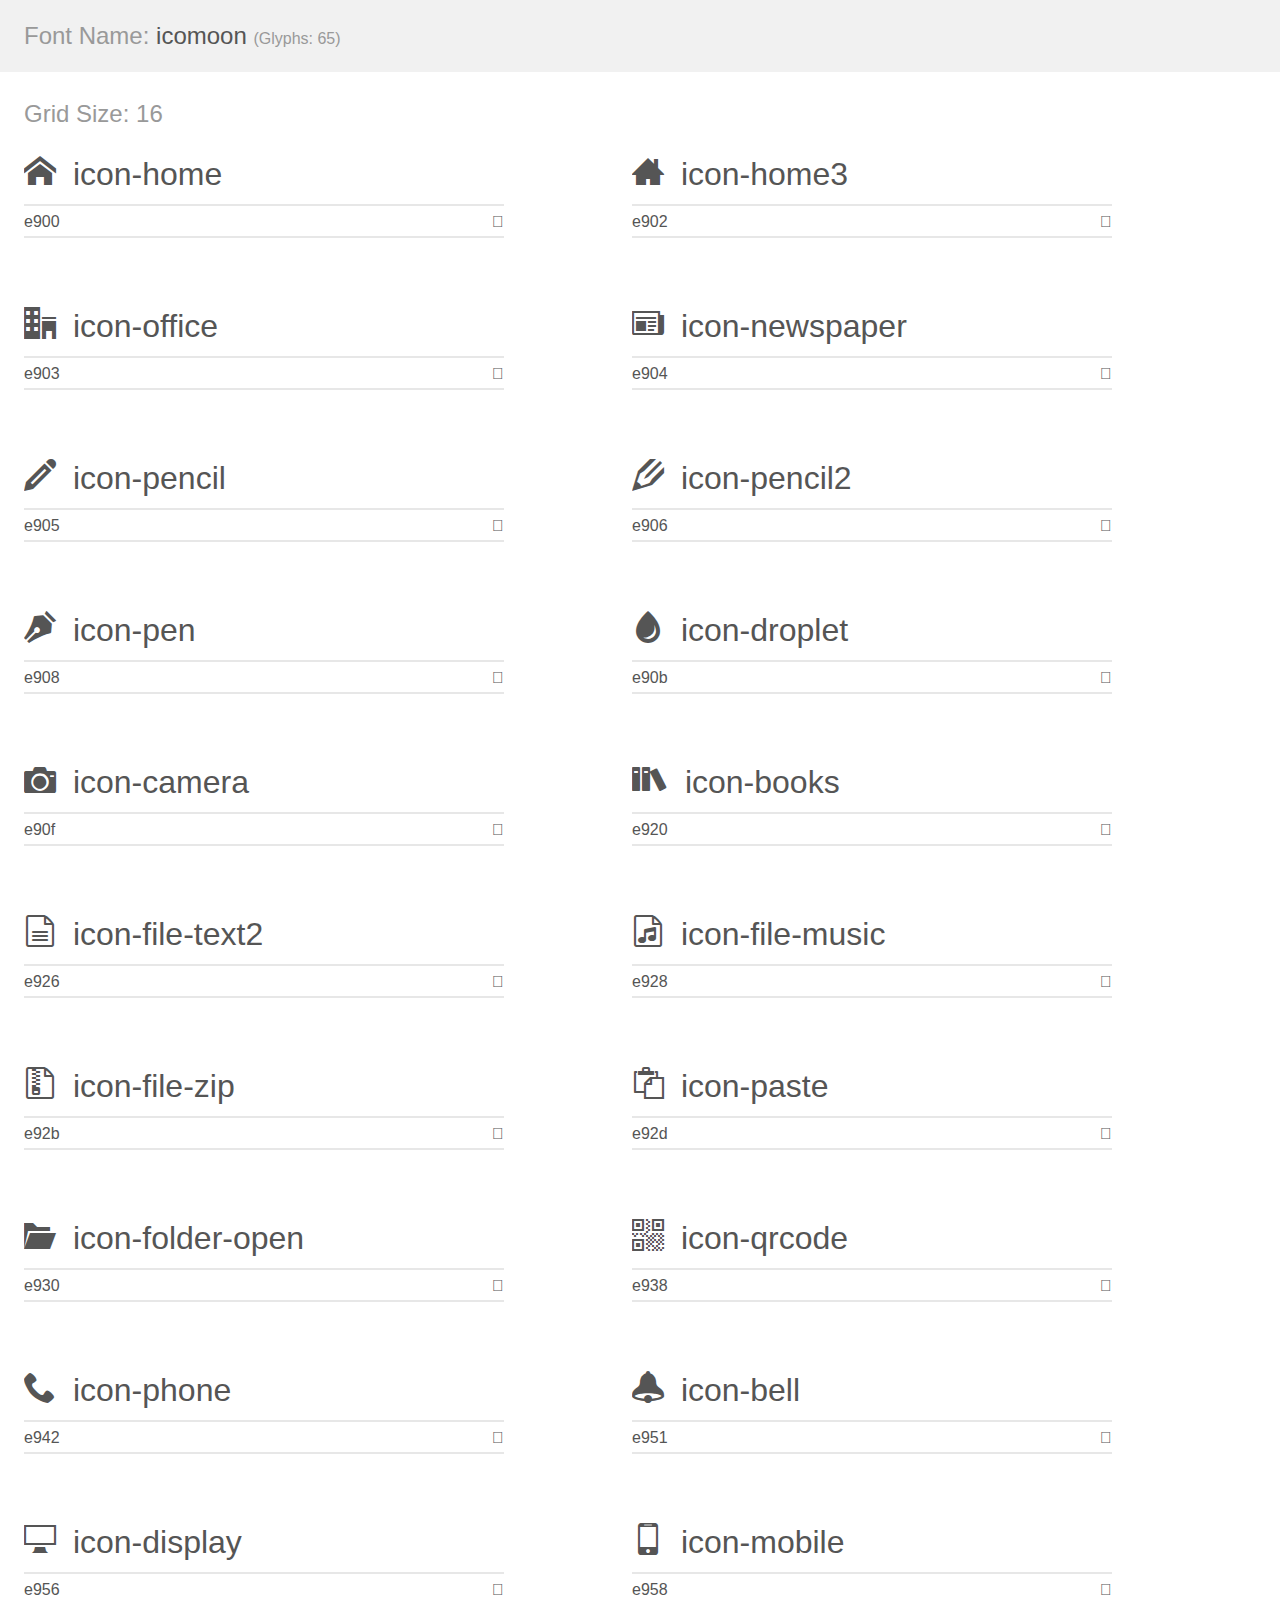
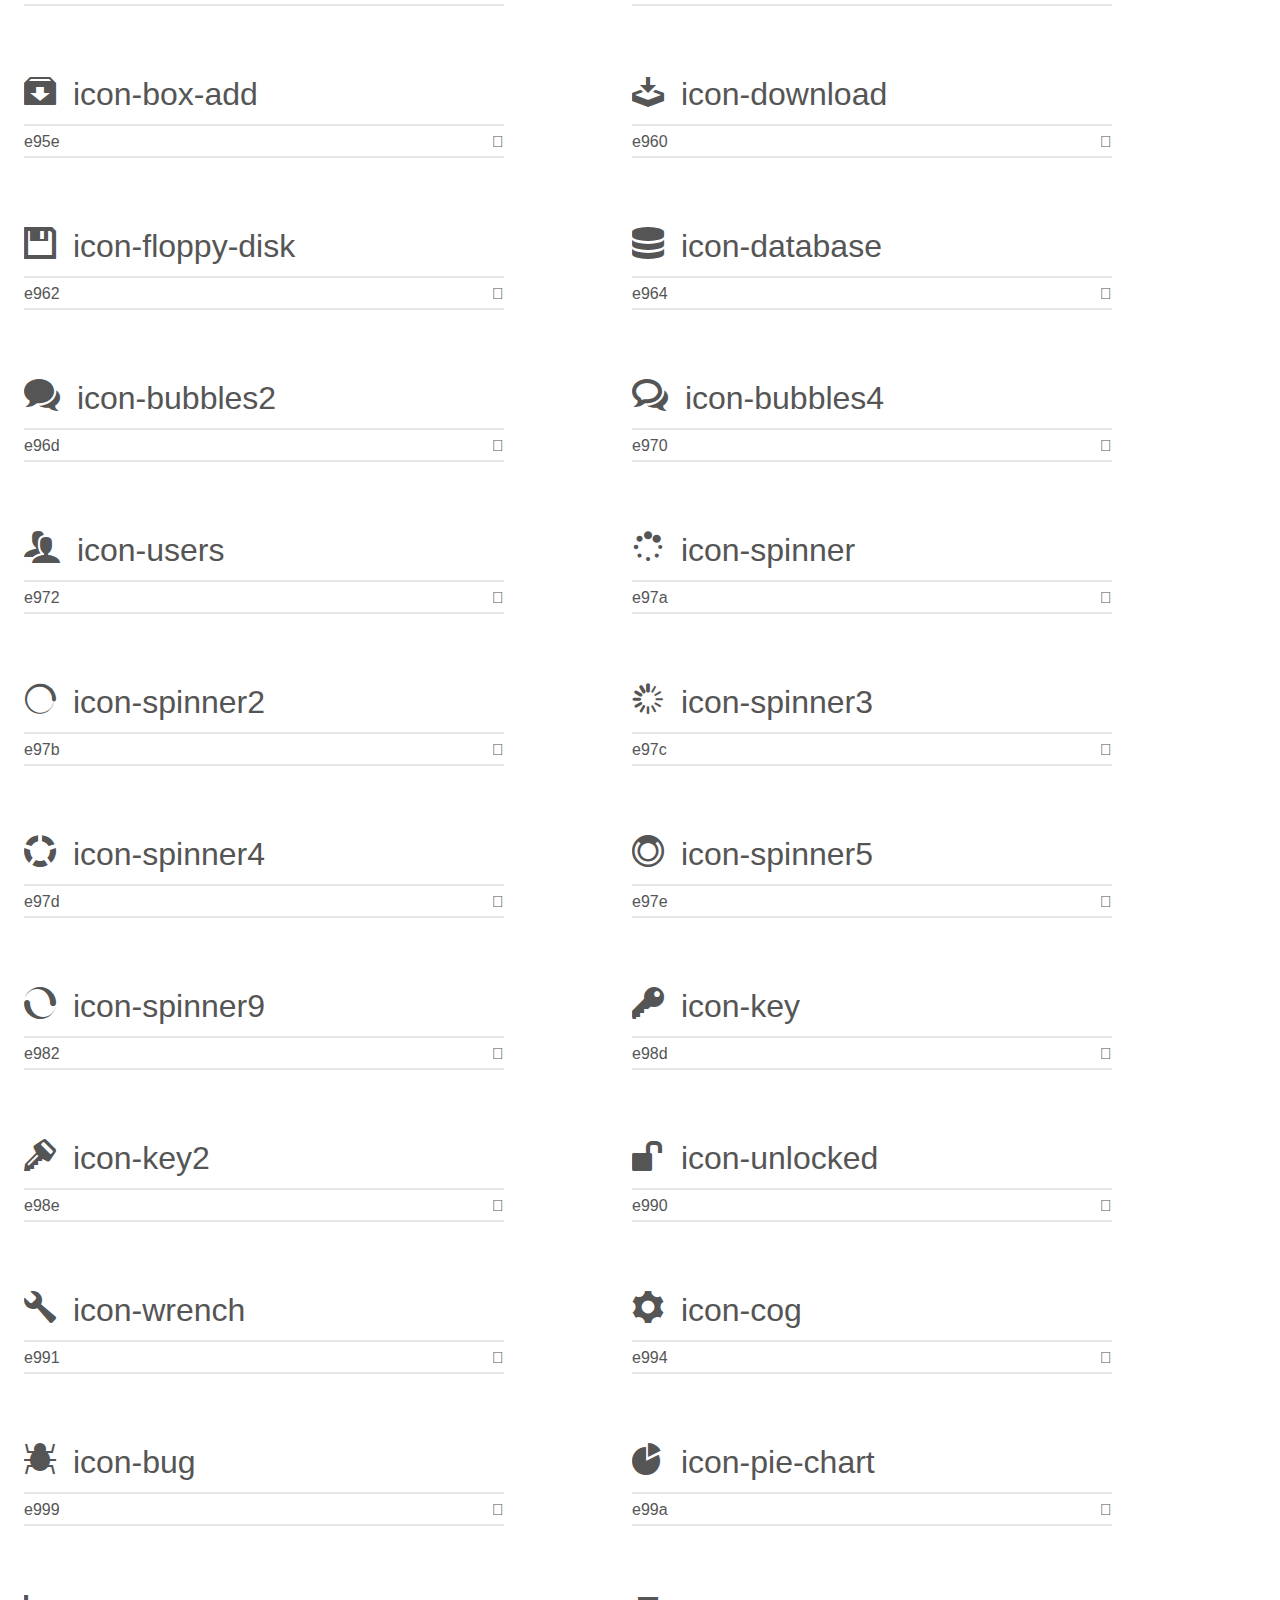
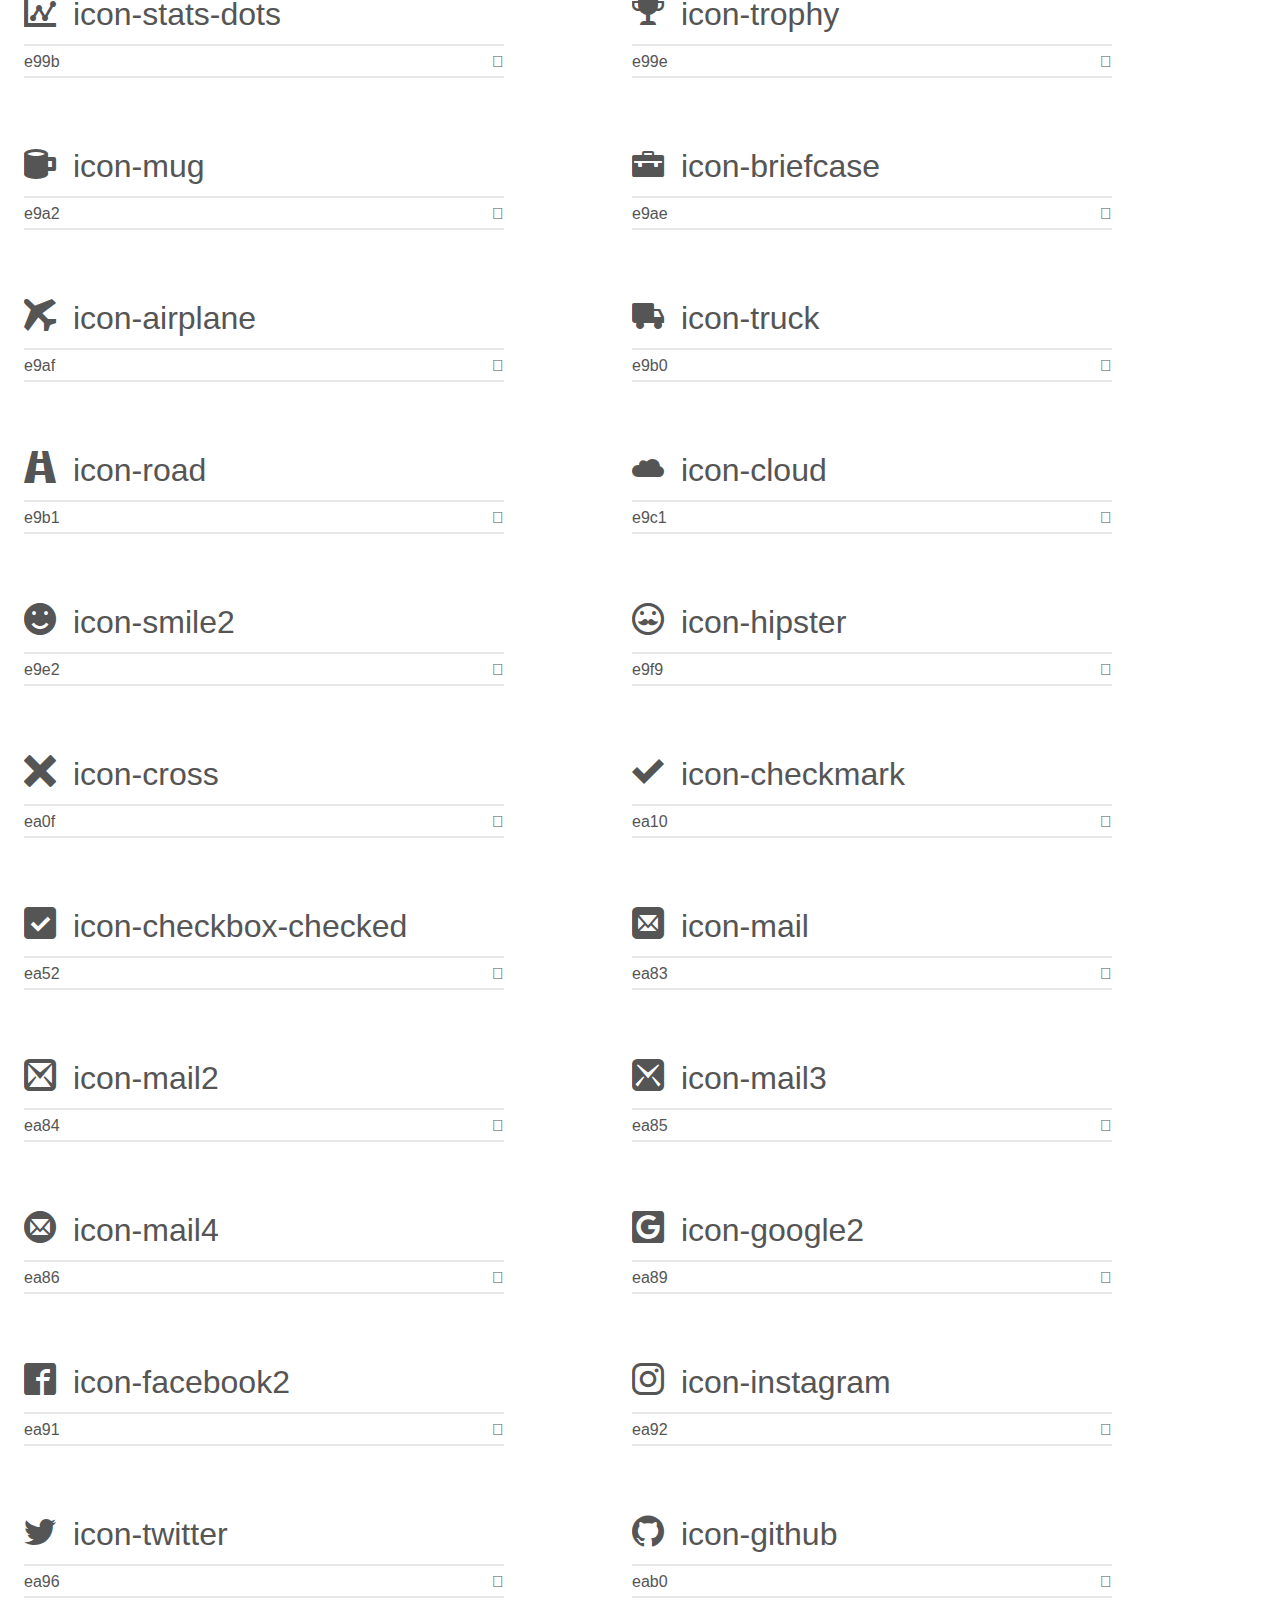
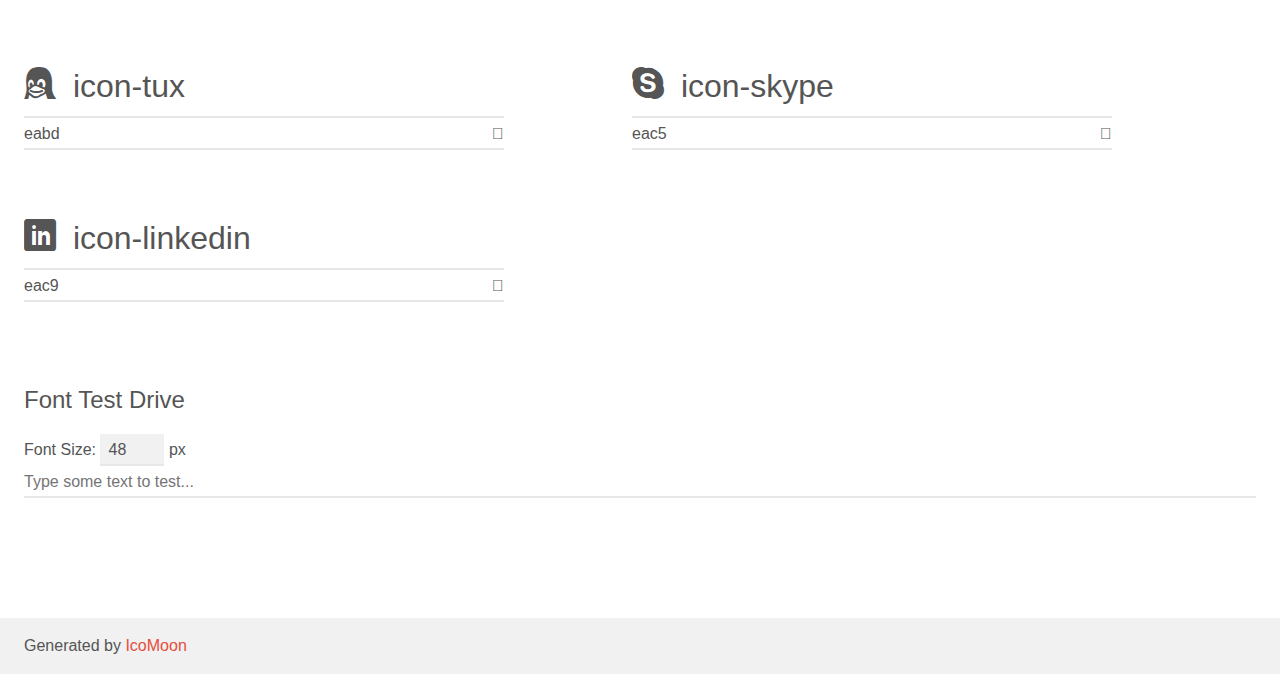
<file: vendors/css/demo.html>
<!doctype html>
<html>
<head>
    <meta charset="utf-8">
    <title>IcoMoon Demo</title>
    <meta name="description" content="An Icon Font Generated By IcoMoon.io">
    <meta name="viewport" content="width=device-width, initial-scale=1">
    <link rel="stylesheet" href="demo-files/demo.css">
    <link rel="stylesheet" href="style.css"></head>
<body>
    <div class="bgc1 clearfix">
        <h1 class="mhmm mvm"><span class="fgc1">Font Name:</span> icomoon <small class="fgc1">(Glyphs:&nbsp;65)</small></h1>
    </div>
    <div class="clearfix mhl ptl">
        <h1 class="mvm mtn fgc1">Grid Size: 16</h1>
        <div class="glyph fs1">
            <div class="clearfix bshadow0 pbs">
                <span class="icon-home"></span>
                <span class="mls"> icon-home</span>
            </div>
            <fieldset class="fs0 size1of1 clearfix hidden-false">
                <input type="text" readonly value="e900" class="unit size1of2" />
                <input type="text" maxlength="1" readonly value="&#xe900;" class="unitRight size1of2 talign-right" />
            </fieldset>
            <div class="fs0 bshadow0 clearfix hidden-true">
                <span class="unit pvs fgc1">liga: </span>
                <input type="text" readonly value="home, house" class="liga unitRight" />
            </div>
        </div>
        <div class="glyph fs1">
            <div class="clearfix bshadow0 pbs">
                <span class="icon-home3"></span>
                <span class="mls"> icon-home3</span>
            </div>
            <fieldset class="fs0 size1of1 clearfix hidden-false">
                <input type="text" readonly value="e902" class="unit size1of2" />
                <input type="text" maxlength="1" readonly value="&#xe902;" class="unitRight size1of2 talign-right" />
            </fieldset>
            <div class="fs0 bshadow0 clearfix hidden-true">
                <span class="unit pvs fgc1">liga: </span>
                <input type="text" readonly value="home3, house3" class="liga unitRight" />
            </div>
        </div>
        <div class="glyph fs1">
            <div class="clearfix bshadow0 pbs">
                <span class="icon-office"></span>
                <span class="mls"> icon-office</span>
            </div>
            <fieldset class="fs0 size1of1 clearfix hidden-false">
                <input type="text" readonly value="e903" class="unit size1of2" />
                <input type="text" maxlength="1" readonly value="&#xe903;" class="unitRight size1of2 talign-right" />
            </fieldset>
            <div class="fs0 bshadow0 clearfix hidden-true">
                <span class="unit pvs fgc1">liga: </span>
                <input type="text" readonly value="office, buildings" class="liga unitRight" />
            </div>
        </div>
        <div class="glyph fs1">
            <div class="clearfix bshadow0 pbs">
                <span class="icon-newspaper"></span>
                <span class="mls"> icon-newspaper</span>
            </div>
            <fieldset class="fs0 size1of1 clearfix hidden-false">
                <input type="text" readonly value="e904" class="unit size1of2" />
                <input type="text" maxlength="1" readonly value="&#xe904;" class="unitRight size1of2 talign-right" />
            </fieldset>
            <div class="fs0 bshadow0 clearfix hidden-true">
                <span class="unit pvs fgc1">liga: </span>
                <input type="text" readonly value="newspaper, news" class="liga unitRight" />
            </div>
        </div>
        <div class="glyph fs1">
            <div class="clearfix bshadow0 pbs">
                <span class="icon-pencil"></span>
                <span class="mls"> icon-pencil</span>
            </div>
            <fieldset class="fs0 size1of1 clearfix hidden-false">
                <input type="text" readonly value="e905" class="unit size1of2" />
                <input type="text" maxlength="1" readonly value="&#xe905;" class="unitRight size1of2 talign-right" />
            </fieldset>
            <div class="fs0 bshadow0 clearfix hidden-true">
                <span class="unit pvs fgc1">liga: </span>
                <input type="text" readonly value="pencil, write" class="liga unitRight" />
            </div>
        </div>
        <div class="glyph fs1">
            <div class="clearfix bshadow0 pbs">
                <span class="icon-pencil2"></span>
                <span class="mls"> icon-pencil2</span>
            </div>
            <fieldset class="fs0 size1of1 clearfix hidden-false">
                <input type="text" readonly value="e906" class="unit size1of2" />
                <input type="text" maxlength="1" readonly value="&#xe906;" class="unitRight size1of2 talign-right" />
            </fieldset>
            <div class="fs0 bshadow0 clearfix hidden-true">
                <span class="unit pvs fgc1">liga: </span>
                <input type="text" readonly value="pencil2, write2" class="liga unitRight" />
            </div>
        </div>
        <div class="glyph fs1">
            <div class="clearfix bshadow0 pbs">
                <span class="icon-pen"></span>
                <span class="mls"> icon-pen</span>
            </div>
            <fieldset class="fs0 size1of1 clearfix hidden-false">
                <input type="text" readonly value="e908" class="unit size1of2" />
                <input type="text" maxlength="1" readonly value="&#xe908;" class="unitRight size1of2 talign-right" />
            </fieldset>
            <div class="fs0 bshadow0 clearfix hidden-true">
                <span class="unit pvs fgc1">liga: </span>
                <input type="text" readonly value="pen, write3" class="liga unitRight" />
            </div>
        </div>
        <div class="glyph fs1">
            <div class="clearfix bshadow0 pbs">
                <span class="icon-droplet"></span>
                <span class="mls"> icon-droplet</span>
            </div>
            <fieldset class="fs0 size1of1 clearfix hidden-false">
                <input type="text" readonly value="e90b" class="unit size1of2" />
                <input type="text" maxlength="1" readonly value="&#xe90b;" class="unitRight size1of2 talign-right" />
            </fieldset>
            <div class="fs0 bshadow0 clearfix hidden-true">
                <span class="unit pvs fgc1">liga: </span>
                <input type="text" readonly value="droplet, color2" class="liga unitRight" />
            </div>
        </div>
        <div class="glyph fs1">
            <div class="clearfix bshadow0 pbs">
                <span class="icon-camera"></span>
                <span class="mls"> icon-camera</span>
            </div>
            <fieldset class="fs0 size1of1 clearfix hidden-false">
                <input type="text" readonly value="e90f" class="unit size1of2" />
                <input type="text" maxlength="1" readonly value="&#xe90f;" class="unitRight size1of2 talign-right" />
            </fieldset>
            <div class="fs0 bshadow0 clearfix hidden-true">
                <span class="unit pvs fgc1">liga: </span>
                <input type="text" readonly value="camera, photo" class="liga unitRight" />
            </div>
        </div>
        <div class="glyph fs1">
            <div class="clearfix bshadow0 pbs">
                <span class="icon-books"></span>
                <span class="mls"> icon-books</span>
            </div>
            <fieldset class="fs0 size1of1 clearfix hidden-false">
                <input type="text" readonly value="e920" class="unit size1of2" />
                <input type="text" maxlength="1" readonly value="&#xe920;" class="unitRight size1of2 talign-right" />
            </fieldset>
            <div class="fs0 bshadow0 clearfix hidden-true">
                <span class="unit pvs fgc1">liga: </span>
                <input type="text" readonly value="books, library" class="liga unitRight" />
            </div>
        </div>
        <div class="glyph fs1">
            <div class="clearfix bshadow0 pbs">
                <span class="icon-file-text2"></span>
                <span class="mls"> icon-file-text2</span>
            </div>
            <fieldset class="fs0 size1of1 clearfix hidden-false">
                <input type="text" readonly value="e926" class="unit size1of2" />
                <input type="text" maxlength="1" readonly value="&#xe926;" class="unitRight size1of2 talign-right" />
            </fieldset>
            <div class="fs0 bshadow0 clearfix hidden-true">
                <span class="unit pvs fgc1">liga: </span>
                <input type="text" readonly value="file-text2, file4" class="liga unitRight" />
            </div>
        </div>
        <div class="glyph fs1">
            <div class="clearfix bshadow0 pbs">
                <span class="icon-file-music"></span>
                <span class="mls"> icon-file-music</span>
            </div>
            <fieldset class="fs0 size1of1 clearfix hidden-false">
                <input type="text" readonly value="e928" class="unit size1of2" />
                <input type="text" maxlength="1" readonly value="&#xe928;" class="unitRight size1of2 talign-right" />
            </fieldset>
            <div class="fs0 bshadow0 clearfix hidden-true">
                <span class="unit pvs fgc1">liga: </span>
                <input type="text" readonly value="file-music, file6" class="liga unitRight" />
            </div>
        </div>
        <div class="glyph fs1">
            <div class="clearfix bshadow0 pbs">
                <span class="icon-file-zip"></span>
                <span class="mls"> icon-file-zip</span>
            </div>
            <fieldset class="fs0 size1of1 clearfix hidden-false">
                <input type="text" readonly value="e92b" class="unit size1of2" />
                <input type="text" maxlength="1" readonly value="&#xe92b;" class="unitRight size1of2 talign-right" />
            </fieldset>
            <div class="fs0 bshadow0 clearfix hidden-true">
                <span class="unit pvs fgc1">liga: </span>
                <input type="text" readonly value="file-zip, file9" class="liga unitRight" />
            </div>
        </div>
        <div class="glyph fs1">
            <div class="clearfix bshadow0 pbs">
                <span class="icon-paste"></span>
                <span class="mls"> icon-paste</span>
            </div>
            <fieldset class="fs0 size1of1 clearfix hidden-false">
                <input type="text" readonly value="e92d" class="unit size1of2" />
                <input type="text" maxlength="1" readonly value="&#xe92d;" class="unitRight size1of2 talign-right" />
            </fieldset>
            <div class="fs0 bshadow0 clearfix hidden-true">
                <span class="unit pvs fgc1">liga: </span>
                <input type="text" readonly value="paste, clipboard-file" class="liga unitRight" />
            </div>
        </div>
        <div class="glyph fs1">
            <div class="clearfix bshadow0 pbs">
                <span class="icon-folder-open"></span>
                <span class="mls"> icon-folder-open</span>
            </div>
            <fieldset class="fs0 size1of1 clearfix hidden-false">
                <input type="text" readonly value="e930" class="unit size1of2" />
                <input type="text" maxlength="1" readonly value="&#xe930;" class="unitRight size1of2 talign-right" />
            </fieldset>
            <div class="fs0 bshadow0 clearfix hidden-true">
                <span class="unit pvs fgc1">liga: </span>
                <input type="text" readonly value="folder-open, directory2" class="liga unitRight" />
            </div>
        </div>
        <div class="glyph fs1">
            <div class="clearfix bshadow0 pbs">
                <span class="icon-qrcode"></span>
                <span class="mls"> icon-qrcode</span>
            </div>
            <fieldset class="fs0 size1of1 clearfix hidden-false">
                <input type="text" readonly value="e938" class="unit size1of2" />
                <input type="text" maxlength="1" readonly value="&#xe938;" class="unitRight size1of2 talign-right" />
            </fieldset>
            <div class="fs0 bshadow0 clearfix hidden-true">
                <span class="unit pvs fgc1">liga: </span>
                <input type="text" readonly value="qrcode" class="liga unitRight" />
            </div>
        </div>
        <div class="glyph fs1">
            <div class="clearfix bshadow0 pbs">
                <span class="icon-phone"></span>
                <span class="mls"> icon-phone</span>
            </div>
            <fieldset class="fs0 size1of1 clearfix hidden-false">
                <input type="text" readonly value="e942" class="unit size1of2" />
                <input type="text" maxlength="1" readonly value="&#xe942;" class="unitRight size1of2 talign-right" />
            </fieldset>
            <div class="fs0 bshadow0 clearfix hidden-true">
                <span class="unit pvs fgc1">liga: </span>
                <input type="text" readonly value="phone, telephone" class="liga unitRight" />
            </div>
        </div>
        <div class="glyph fs1">
            <div class="clearfix bshadow0 pbs">
                <span class="icon-bell"></span>
                <span class="mls"> icon-bell</span>
            </div>
            <fieldset class="fs0 size1of1 clearfix hidden-false">
                <input type="text" readonly value="e951" class="unit size1of2" />
                <input type="text" maxlength="1" readonly value="&#xe951;" class="unitRight size1of2 talign-right" />
            </fieldset>
            <div class="fs0 bshadow0 clearfix hidden-true">
                <span class="unit pvs fgc1">liga: </span>
                <input type="text" readonly value="bell, alarm2" class="liga unitRight" />
            </div>
        </div>
        <div class="glyph fs1">
            <div class="clearfix bshadow0 pbs">
                <span class="icon-display"></span>
                <span class="mls"> icon-display</span>
            </div>
            <fieldset class="fs0 size1of1 clearfix hidden-false">
                <input type="text" readonly value="e956" class="unit size1of2" />
                <input type="text" maxlength="1" readonly value="&#xe956;" class="unitRight size1of2 talign-right" />
            </fieldset>
            <div class="fs0 bshadow0 clearfix hidden-true">
                <span class="unit pvs fgc1">liga: </span>
                <input type="text" readonly value="display, screen" class="liga unitRight" />
            </div>
        </div>
        <div class="glyph fs1">
            <div class="clearfix bshadow0 pbs">
                <span class="icon-mobile"></span>
                <span class="mls"> icon-mobile</span>
            </div>
            <fieldset class="fs0 size1of1 clearfix hidden-false">
                <input type="text" readonly value="e958" class="unit size1of2" />
                <input type="text" maxlength="1" readonly value="&#xe958;" class="unitRight size1of2 talign-right" />
            </fieldset>
            <div class="fs0 bshadow0 clearfix hidden-true">
                <span class="unit pvs fgc1">liga: </span>
                <input type="text" readonly value="mobile, cell-phone" class="liga unitRight" />
            </div>
        </div>
        <div class="glyph fs1">
            <div class="clearfix bshadow0 pbs">
                <span class="icon-box-add"></span>
                <span class="mls"> icon-box-add</span>
            </div>
            <fieldset class="fs0 size1of1 clearfix hidden-false">
                <input type="text" readonly value="e95e" class="unit size1of2" />
                <input type="text" maxlength="1" readonly value="&#xe95e;" class="unitRight size1of2 talign-right" />
            </fieldset>
            <div class="fs0 bshadow0 clearfix hidden-true">
                <span class="unit pvs fgc1">liga: </span>
                <input type="text" readonly value="box-add, box3" class="liga unitRight" />
            </div>
        </div>
        <div class="glyph fs1">
            <div class="clearfix bshadow0 pbs">
                <span class="icon-download"></span>
                <span class="mls"> icon-download</span>
            </div>
            <fieldset class="fs0 size1of1 clearfix hidden-false">
                <input type="text" readonly value="e960" class="unit size1of2" />
                <input type="text" maxlength="1" readonly value="&#xe960;" class="unitRight size1of2 talign-right" />
            </fieldset>
            <div class="fs0 bshadow0 clearfix hidden-true">
                <span class="unit pvs fgc1">liga: </span>
                <input type="text" readonly value="download, save" class="liga unitRight" />
            </div>
        </div>
        <div class="glyph fs1">
            <div class="clearfix bshadow0 pbs">
                <span class="icon-floppy-disk"></span>
                <span class="mls"> icon-floppy-disk</span>
            </div>
            <fieldset class="fs0 size1of1 clearfix hidden-false">
                <input type="text" readonly value="e962" class="unit size1of2" />
                <input type="text" maxlength="1" readonly value="&#xe962;" class="unitRight size1of2 talign-right" />
            </fieldset>
            <div class="fs0 bshadow0 clearfix hidden-true">
                <span class="unit pvs fgc1">liga: </span>
                <input type="text" readonly value="floppy-disk, save2" class="liga unitRight" />
            </div>
        </div>
        <div class="glyph fs1">
            <div class="clearfix bshadow0 pbs">
                <span class="icon-database"></span>
                <span class="mls"> icon-database</span>
            </div>
            <fieldset class="fs0 size1of1 clearfix hidden-false">
                <input type="text" readonly value="e964" class="unit size1of2" />
                <input type="text" maxlength="1" readonly value="&#xe964;" class="unitRight size1of2 talign-right" />
            </fieldset>
            <div class="fs0 bshadow0 clearfix hidden-true">
                <span class="unit pvs fgc1">liga: </span>
                <input type="text" readonly value="database, db" class="liga unitRight" />
            </div>
        </div>
        <div class="glyph fs1">
            <div class="clearfix bshadow0 pbs">
                <span class="icon-bubbles2"></span>
                <span class="mls"> icon-bubbles2</span>
            </div>
            <fieldset class="fs0 size1of1 clearfix hidden-false">
                <input type="text" readonly value="e96d" class="unit size1of2" />
                <input type="text" maxlength="1" readonly value="&#xe96d;" class="unitRight size1of2 talign-right" />
            </fieldset>
            <div class="fs0 bshadow0 clearfix hidden-true">
                <span class="unit pvs fgc1">liga: </span>
                <input type="text" readonly value="bubbles2, comments2" class="liga unitRight" />
            </div>
        </div>
        <div class="glyph fs1">
            <div class="clearfix bshadow0 pbs">
                <span class="icon-bubbles4"></span>
                <span class="mls"> icon-bubbles4</span>
            </div>
            <fieldset class="fs0 size1of1 clearfix hidden-false">
                <input type="text" readonly value="e970" class="unit size1of2" />
                <input type="text" maxlength="1" readonly value="&#xe970;" class="unitRight size1of2 talign-right" />
            </fieldset>
            <div class="fs0 bshadow0 clearfix hidden-true">
                <span class="unit pvs fgc1">liga: </span>
                <input type="text" readonly value="bubbles4, comments4" class="liga unitRight" />
            </div>
        </div>
        <div class="glyph fs1">
            <div class="clearfix bshadow0 pbs">
                <span class="icon-users"></span>
                <span class="mls"> icon-users</span>
            </div>
            <fieldset class="fs0 size1of1 clearfix hidden-false">
                <input type="text" readonly value="e972" class="unit size1of2" />
                <input type="text" maxlength="1" readonly value="&#xe972;" class="unitRight size1of2 talign-right" />
            </fieldset>
            <div class="fs0 bshadow0 clearfix hidden-true">
                <span class="unit pvs fgc1">liga: </span>
                <input type="text" readonly value="users, group" class="liga unitRight" />
            </div>
        </div>
        <div class="glyph fs1">
            <div class="clearfix bshadow0 pbs">
                <span class="icon-spinner"></span>
                <span class="mls"> icon-spinner</span>
            </div>
            <fieldset class="fs0 size1of1 clearfix hidden-false">
                <input type="text" readonly value="e97a" class="unit size1of2" />
                <input type="text" maxlength="1" readonly value="&#xe97a;" class="unitRight size1of2 talign-right" />
            </fieldset>
            <div class="fs0 bshadow0 clearfix hidden-true">
                <span class="unit pvs fgc1">liga: </span>
                <input type="text" readonly value="spinner, loading2" class="liga unitRight" />
            </div>
        </div>
        <div class="glyph fs1">
            <div class="clearfix bshadow0 pbs">
                <span class="icon-spinner2"></span>
                <span class="mls"> icon-spinner2</span>
            </div>
            <fieldset class="fs0 size1of1 clearfix hidden-false">
                <input type="text" readonly value="e97b" class="unit size1of2" />
                <input type="text" maxlength="1" readonly value="&#xe97b;" class="unitRight size1of2 talign-right" />
            </fieldset>
            <div class="fs0 bshadow0 clearfix hidden-true">
                <span class="unit pvs fgc1">liga: </span>
                <input type="text" readonly value="spinner2, loading3" class="liga unitRight" />
            </div>
        </div>
        <div class="glyph fs1">
            <div class="clearfix bshadow0 pbs">
                <span class="icon-spinner3"></span>
                <span class="mls"> icon-spinner3</span>
            </div>
            <fieldset class="fs0 size1of1 clearfix hidden-false">
                <input type="text" readonly value="e97c" class="unit size1of2" />
                <input type="text" maxlength="1" readonly value="&#xe97c;" class="unitRight size1of2 talign-right" />
            </fieldset>
            <div class="fs0 bshadow0 clearfix hidden-true">
                <span class="unit pvs fgc1">liga: </span>
                <input type="text" readonly value="spinner3, loading4" class="liga unitRight" />
            </div>
        </div>
        <div class="glyph fs1">
            <div class="clearfix bshadow0 pbs">
                <span class="icon-spinner4"></span>
                <span class="mls"> icon-spinner4</span>
            </div>
            <fieldset class="fs0 size1of1 clearfix hidden-false">
                <input type="text" readonly value="e97d" class="unit size1of2" />
                <input type="text" maxlength="1" readonly value="&#xe97d;" class="unitRight size1of2 talign-right" />
            </fieldset>
            <div class="fs0 bshadow0 clearfix hidden-true">
                <span class="unit pvs fgc1">liga: </span>
                <input type="text" readonly value="spinner4, loading5" class="liga unitRight" />
            </div>
        </div>
        <div class="glyph fs1">
            <div class="clearfix bshadow0 pbs">
                <span class="icon-spinner5"></span>
                <span class="mls"> icon-spinner5</span>
            </div>
            <fieldset class="fs0 size1of1 clearfix hidden-false">
                <input type="text" readonly value="e97e" class="unit size1of2" />
                <input type="text" maxlength="1" readonly value="&#xe97e;" class="unitRight size1of2 talign-right" />
            </fieldset>
            <div class="fs0 bshadow0 clearfix hidden-true">
                <span class="unit pvs fgc1">liga: </span>
                <input type="text" readonly value="spinner5, loading6" class="liga unitRight" />
            </div>
        </div>
        <div class="glyph fs1">
            <div class="clearfix bshadow0 pbs">
                <span class="icon-spinner9"></span>
                <span class="mls"> icon-spinner9</span>
            </div>
            <fieldset class="fs0 size1of1 clearfix hidden-false">
                <input type="text" readonly value="e982" class="unit size1of2" />
                <input type="text" maxlength="1" readonly value="&#xe982;" class="unitRight size1of2 talign-right" />
            </fieldset>
            <div class="fs0 bshadow0 clearfix hidden-true">
                <span class="unit pvs fgc1">liga: </span>
                <input type="text" readonly value="spinner9, loading10" class="liga unitRight" />
            </div>
        </div>
        <div class="glyph fs1">
            <div class="clearfix bshadow0 pbs">
                <span class="icon-key"></span>
                <span class="mls"> icon-key</span>
            </div>
            <fieldset class="fs0 size1of1 clearfix hidden-false">
                <input type="text" readonly value="e98d" class="unit size1of2" />
                <input type="text" maxlength="1" readonly value="&#xe98d;" class="unitRight size1of2 talign-right" />
            </fieldset>
            <div class="fs0 bshadow0 clearfix hidden-true">
                <span class="unit pvs fgc1">liga: </span>
                <input type="text" readonly value="key, password" class="liga unitRight" />
            </div>
        </div>
        <div class="glyph fs1">
            <div class="clearfix bshadow0 pbs">
                <span class="icon-key2"></span>
                <span class="mls"> icon-key2</span>
            </div>
            <fieldset class="fs0 size1of1 clearfix hidden-false">
                <input type="text" readonly value="e98e" class="unit size1of2" />
                <input type="text" maxlength="1" readonly value="&#xe98e;" class="unitRight size1of2 talign-right" />
            </fieldset>
            <div class="fs0 bshadow0 clearfix hidden-true">
                <span class="unit pvs fgc1">liga: </span>
                <input type="text" readonly value="key2, password2" class="liga unitRight" />
            </div>
        </div>
        <div class="glyph fs1">
            <div class="clearfix bshadow0 pbs">
                <span class="icon-unlocked"></span>
                <span class="mls"> icon-unlocked</span>
            </div>
            <fieldset class="fs0 size1of1 clearfix hidden-false">
                <input type="text" readonly value="e990" class="unit size1of2" />
                <input type="text" maxlength="1" readonly value="&#xe990;" class="unitRight size1of2 talign-right" />
            </fieldset>
            <div class="fs0 bshadow0 clearfix hidden-true">
                <span class="unit pvs fgc1">liga: </span>
                <input type="text" readonly value="unlocked, lock-open" class="liga unitRight" />
            </div>
        </div>
        <div class="glyph fs1">
            <div class="clearfix bshadow0 pbs">
                <span class="icon-wrench"></span>
                <span class="mls"> icon-wrench</span>
            </div>
            <fieldset class="fs0 size1of1 clearfix hidden-false">
                <input type="text" readonly value="e991" class="unit size1of2" />
                <input type="text" maxlength="1" readonly value="&#xe991;" class="unitRight size1of2 talign-right" />
            </fieldset>
            <div class="fs0 bshadow0 clearfix hidden-true">
                <span class="unit pvs fgc1">liga: </span>
                <input type="text" readonly value="wrench, tool" class="liga unitRight" />
            </div>
        </div>
        <div class="glyph fs1">
            <div class="clearfix bshadow0 pbs">
                <span class="icon-cog"></span>
                <span class="mls"> icon-cog</span>
            </div>
            <fieldset class="fs0 size1of1 clearfix hidden-false">
                <input type="text" readonly value="e994" class="unit size1of2" />
                <input type="text" maxlength="1" readonly value="&#xe994;" class="unitRight size1of2 talign-right" />
            </fieldset>
            <div class="fs0 bshadow0 clearfix hidden-true">
                <span class="unit pvs fgc1">liga: </span>
                <input type="text" readonly value="cog, gear" class="liga unitRight" />
            </div>
        </div>
        <div class="glyph fs1">
            <div class="clearfix bshadow0 pbs">
                <span class="icon-bug"></span>
                <span class="mls"> icon-bug</span>
            </div>
            <fieldset class="fs0 size1of1 clearfix hidden-false">
                <input type="text" readonly value="e999" class="unit size1of2" />
                <input type="text" maxlength="1" readonly value="&#xe999;" class="unitRight size1of2 talign-right" />
            </fieldset>
            <div class="fs0 bshadow0 clearfix hidden-true">
                <span class="unit pvs fgc1">liga: </span>
                <input type="text" readonly value="bug, virus" class="liga unitRight" />
            </div>
        </div>
        <div class="glyph fs1">
            <div class="clearfix bshadow0 pbs">
                <span class="icon-pie-chart"></span>
                <span class="mls"> icon-pie-chart</span>
            </div>
            <fieldset class="fs0 size1of1 clearfix hidden-false">
                <input type="text" readonly value="e99a" class="unit size1of2" />
                <input type="text" maxlength="1" readonly value="&#xe99a;" class="unitRight size1of2 talign-right" />
            </fieldset>
            <div class="fs0 bshadow0 clearfix hidden-true">
                <span class="unit pvs fgc1">liga: </span>
                <input type="text" readonly value="pie-chart, stats" class="liga unitRight" />
            </div>
        </div>
        <div class="glyph fs1">
            <div class="clearfix bshadow0 pbs">
                <span class="icon-stats-dots"></span>
                <span class="mls"> icon-stats-dots</span>
            </div>
            <fieldset class="fs0 size1of1 clearfix hidden-false">
                <input type="text" readonly value="e99b" class="unit size1of2" />
                <input type="text" maxlength="1" readonly value="&#xe99b;" class="unitRight size1of2 talign-right" />
            </fieldset>
            <div class="fs0 bshadow0 clearfix hidden-true">
                <span class="unit pvs fgc1">liga: </span>
                <input type="text" readonly value="stats-dots, stats2" class="liga unitRight" />
            </div>
        </div>
        <div class="glyph fs1">
            <div class="clearfix bshadow0 pbs">
                <span class="icon-trophy"></span>
                <span class="mls"> icon-trophy</span>
            </div>
            <fieldset class="fs0 size1of1 clearfix hidden-false">
                <input type="text" readonly value="e99e" class="unit size1of2" />
                <input type="text" maxlength="1" readonly value="&#xe99e;" class="unitRight size1of2 talign-right" />
            </fieldset>
            <div class="fs0 bshadow0 clearfix hidden-true">
                <span class="unit pvs fgc1">liga: </span>
                <input type="text" readonly value="trophy, cup" class="liga unitRight" />
            </div>
        </div>
        <div class="glyph fs1">
            <div class="clearfix bshadow0 pbs">
                <span class="icon-mug"></span>
                <span class="mls"> icon-mug</span>
            </div>
            <fieldset class="fs0 size1of1 clearfix hidden-false">
                <input type="text" readonly value="e9a2" class="unit size1of2" />
                <input type="text" maxlength="1" readonly value="&#xe9a2;" class="unitRight size1of2 talign-right" />
            </fieldset>
            <div class="fs0 bshadow0 clearfix hidden-true">
                <span class="unit pvs fgc1">liga: </span>
                <input type="text" readonly value="mug, drink3" class="liga unitRight" />
            </div>
        </div>
        <div class="glyph fs1">
            <div class="clearfix bshadow0 pbs">
                <span class="icon-briefcase"></span>
                <span class="mls"> icon-briefcase</span>
            </div>
            <fieldset class="fs0 size1of1 clearfix hidden-false">
                <input type="text" readonly value="e9ae" class="unit size1of2" />
                <input type="text" maxlength="1" readonly value="&#xe9ae;" class="unitRight size1of2 talign-right" />
            </fieldset>
            <div class="fs0 bshadow0 clearfix hidden-true">
                <span class="unit pvs fgc1">liga: </span>
                <input type="text" readonly value="briefcase, portfolio" class="liga unitRight" />
            </div>
        </div>
        <div class="glyph fs1">
            <div class="clearfix bshadow0 pbs">
                <span class="icon-airplane"></span>
                <span class="mls"> icon-airplane</span>
            </div>
            <fieldset class="fs0 size1of1 clearfix hidden-false">
                <input type="text" readonly value="e9af" class="unit size1of2" />
                <input type="text" maxlength="1" readonly value="&#xe9af;" class="unitRight size1of2 talign-right" />
            </fieldset>
            <div class="fs0 bshadow0 clearfix hidden-true">
                <span class="unit pvs fgc1">liga: </span>
                <input type="text" readonly value="airplane, travel" class="liga unitRight" />
            </div>
        </div>
        <div class="glyph fs1">
            <div class="clearfix bshadow0 pbs">
                <span class="icon-truck"></span>
                <span class="mls"> icon-truck</span>
            </div>
            <fieldset class="fs0 size1of1 clearfix hidden-false">
                <input type="text" readonly value="e9b0" class="unit size1of2" />
                <input type="text" maxlength="1" readonly value="&#xe9b0;" class="unitRight size1of2 talign-right" />
            </fieldset>
            <div class="fs0 bshadow0 clearfix hidden-true">
                <span class="unit pvs fgc1">liga: </span>
                <input type="text" readonly value="truck, transit" class="liga unitRight" />
            </div>
        </div>
        <div class="glyph fs1">
            <div class="clearfix bshadow0 pbs">
                <span class="icon-road"></span>
                <span class="mls"> icon-road</span>
            </div>
            <fieldset class="fs0 size1of1 clearfix hidden-false">
                <input type="text" readonly value="e9b1" class="unit size1of2" />
                <input type="text" maxlength="1" readonly value="&#xe9b1;" class="unitRight size1of2 talign-right" />
            </fieldset>
            <div class="fs0 bshadow0 clearfix hidden-true">
                <span class="unit pvs fgc1">liga: </span>
                <input type="text" readonly value="road, asphalt" class="liga unitRight" />
            </div>
        </div>
        <div class="glyph fs1">
            <div class="clearfix bshadow0 pbs">
                <span class="icon-cloud"></span>
                <span class="mls"> icon-cloud</span>
            </div>
            <fieldset class="fs0 size1of1 clearfix hidden-false">
                <input type="text" readonly value="e9c1" class="unit size1of2" />
                <input type="text" maxlength="1" readonly value="&#xe9c1;" class="unitRight size1of2 talign-right" />
            </fieldset>
            <div class="fs0 bshadow0 clearfix hidden-true">
                <span class="unit pvs fgc1">liga: </span>
                <input type="text" readonly value="cloud, weather" class="liga unitRight" />
            </div>
        </div>
        <div class="glyph fs1">
            <div class="clearfix bshadow0 pbs">
                <span class="icon-smile2"></span>
                <span class="mls"> icon-smile2</span>
            </div>
            <fieldset class="fs0 size1of1 clearfix hidden-false">
                <input type="text" readonly value="e9e2" class="unit size1of2" />
                <input type="text" maxlength="1" readonly value="&#xe9e2;" class="unitRight size1of2 talign-right" />
            </fieldset>
            <div class="fs0 bshadow0 clearfix hidden-true">
                <span class="unit pvs fgc1">liga: </span>
                <input type="text" readonly value="smile2, emoticon4" class="liga unitRight" />
            </div>
        </div>
        <div class="glyph fs1">
            <div class="clearfix bshadow0 pbs">
                <span class="icon-hipster"></span>
                <span class="mls"> icon-hipster</span>
            </div>
            <fieldset class="fs0 size1of1 clearfix hidden-false">
                <input type="text" readonly value="e9f9" class="unit size1of2" />
                <input type="text" maxlength="1" readonly value="&#xe9f9;" class="unitRight size1of2 talign-right" />
            </fieldset>
            <div class="fs0 bshadow0 clearfix hidden-true">
                <span class="unit pvs fgc1">liga: </span>
                <input type="text" readonly value="hipster, emoticon27" class="liga unitRight" />
            </div>
        </div>
        <div class="glyph fs1">
            <div class="clearfix bshadow0 pbs">
                <span class="icon-cross"></span>
                <span class="mls"> icon-cross</span>
            </div>
            <fieldset class="fs0 size1of1 clearfix hidden-false">
                <input type="text" readonly value="ea0f" class="unit size1of2" />
                <input type="text" maxlength="1" readonly value="&#xea0f;" class="unitRight size1of2 talign-right" />
            </fieldset>
            <div class="fs0 bshadow0 clearfix hidden-true">
                <span class="unit pvs fgc1">liga: </span>
                <input type="text" readonly value="cross, cancel" class="liga unitRight" />
            </div>
        </div>
        <div class="glyph fs1">
            <div class="clearfix bshadow0 pbs">
                <span class="icon-checkmark"></span>
                <span class="mls"> icon-checkmark</span>
            </div>
            <fieldset class="fs0 size1of1 clearfix hidden-false">
                <input type="text" readonly value="ea10" class="unit size1of2" />
                <input type="text" maxlength="1" readonly value="&#xea10;" class="unitRight size1of2 talign-right" />
            </fieldset>
            <div class="fs0 bshadow0 clearfix hidden-true">
                <span class="unit pvs fgc1">liga: </span>
                <input type="text" readonly value="checkmark, tick" class="liga unitRight" />
            </div>
        </div>
        <div class="glyph fs1">
            <div class="clearfix bshadow0 pbs">
                <span class="icon-checkbox-checked"></span>
                <span class="mls"> icon-checkbox-checked</span>
            </div>
            <fieldset class="fs0 size1of1 clearfix hidden-false">
                <input type="text" readonly value="ea52" class="unit size1of2" />
                <input type="text" maxlength="1" readonly value="&#xea52;" class="unitRight size1of2 talign-right" />
            </fieldset>
            <div class="fs0 bshadow0 clearfix hidden-true">
                <span class="unit pvs fgc1">liga: </span>
                <input type="text" readonly value="checkbox-checked, checkbox" class="liga unitRight" />
            </div>
        </div>
        <div class="glyph fs1">
            <div class="clearfix bshadow0 pbs">
                <span class="icon-mail"></span>
                <span class="mls"> icon-mail</span>
            </div>
            <fieldset class="fs0 size1of1 clearfix hidden-false">
                <input type="text" readonly value="ea83" class="unit size1of2" />
                <input type="text" maxlength="1" readonly value="&#xea83;" class="unitRight size1of2 talign-right" />
            </fieldset>
            <div class="fs0 bshadow0 clearfix hidden-true">
                <span class="unit pvs fgc1">liga: </span>
                <input type="text" readonly value="mail2, contact2" class="liga unitRight" />
            </div>
        </div>
        <div class="glyph fs1">
            <div class="clearfix bshadow0 pbs">
                <span class="icon-mail2"></span>
                <span class="mls"> icon-mail2</span>
            </div>
            <fieldset class="fs0 size1of1 clearfix hidden-false">
                <input type="text" readonly value="ea84" class="unit size1of2" />
                <input type="text" maxlength="1" readonly value="&#xea84;" class="unitRight size1of2 talign-right" />
            </fieldset>
            <div class="fs0 bshadow0 clearfix hidden-true">
                <span class="unit pvs fgc1">liga: </span>
                <input type="text" readonly value="mail3, contact3" class="liga unitRight" />
            </div>
        </div>
        <div class="glyph fs1">
            <div class="clearfix bshadow0 pbs">
                <span class="icon-mail3"></span>
                <span class="mls"> icon-mail3</span>
            </div>
            <fieldset class="fs0 size1of1 clearfix hidden-false">
                <input type="text" readonly value="ea85" class="unit size1of2" />
                <input type="text" maxlength="1" readonly value="&#xea85;" class="unitRight size1of2 talign-right" />
            </fieldset>
            <div class="fs0 bshadow0 clearfix hidden-true">
                <span class="unit pvs fgc1">liga: </span>
                <input type="text" readonly value="mail4, contact4" class="liga unitRight" />
            </div>
        </div>
        <div class="glyph fs1">
            <div class="clearfix bshadow0 pbs">
                <span class="icon-mail4"></span>
                <span class="mls"> icon-mail4</span>
            </div>
            <fieldset class="fs0 size1of1 clearfix hidden-false">
                <input type="text" readonly value="ea86" class="unit size1of2" />
                <input type="text" maxlength="1" readonly value="&#xea86;" class="unitRight size1of2 talign-right" />
            </fieldset>
            <div class="fs0 bshadow0 clearfix hidden-true">
                <span class="unit pvs fgc1">liga: </span>
                <input type="text" readonly value="mail5, contact5" class="liga unitRight" />
            </div>
        </div>
        <div class="glyph fs1">
            <div class="clearfix bshadow0 pbs">
                <span class="icon-google2"></span>
                <span class="mls"> icon-google2</span>
            </div>
            <fieldset class="fs0 size1of1 clearfix hidden-false">
                <input type="text" readonly value="ea89" class="unit size1of2" />
                <input type="text" maxlength="1" readonly value="&#xea89;" class="unitRight size1of2 talign-right" />
            </fieldset>
            <div class="fs0 bshadow0 clearfix hidden-true">
                <span class="unit pvs fgc1">liga: </span>
                <input type="text" readonly value="google2, brand3" class="liga unitRight" />
            </div>
        </div>
        <div class="glyph fs1">
            <div class="clearfix bshadow0 pbs">
                <span class="icon-facebook2"></span>
                <span class="mls"> icon-facebook2</span>
            </div>
            <fieldset class="fs0 size1of1 clearfix hidden-false">
                <input type="text" readonly value="ea91" class="unit size1of2" />
                <input type="text" maxlength="1" readonly value="&#xea91;" class="unitRight size1of2 talign-right" />
            </fieldset>
            <div class="fs0 bshadow0 clearfix hidden-true">
                <span class="unit pvs fgc1">liga: </span>
                <input type="text" readonly value="facebook2, brand11" class="liga unitRight" />
            </div>
        </div>
        <div class="glyph fs1">
            <div class="clearfix bshadow0 pbs">
                <span class="icon-instagram"></span>
                <span class="mls"> icon-instagram</span>
            </div>
            <fieldset class="fs0 size1of1 clearfix hidden-false">
                <input type="text" readonly value="ea92" class="unit size1of2" />
                <input type="text" maxlength="1" readonly value="&#xea92;" class="unitRight size1of2 talign-right" />
            </fieldset>
            <div class="fs0 bshadow0 clearfix hidden-true">
                <span class="unit pvs fgc1">liga: </span>
                <input type="text" readonly value="instagram, brand12" class="liga unitRight" />
            </div>
        </div>
        <div class="glyph fs1">
            <div class="clearfix bshadow0 pbs">
                <span class="icon-twitter"></span>
                <span class="mls"> icon-twitter</span>
            </div>
            <fieldset class="fs0 size1of1 clearfix hidden-false">
                <input type="text" readonly value="ea96" class="unit size1of2" />
                <input type="text" maxlength="1" readonly value="&#xea96;" class="unitRight size1of2 talign-right" />
            </fieldset>
            <div class="fs0 bshadow0 clearfix hidden-true">
                <span class="unit pvs fgc1">liga: </span>
                <input type="text" readonly value="twitter, brand16" class="liga unitRight" />
            </div>
        </div>
        <div class="glyph fs1">
            <div class="clearfix bshadow0 pbs">
                <span class="icon-github"></span>
                <span class="mls"> icon-github</span>
            </div>
            <fieldset class="fs0 size1of1 clearfix hidden-false">
                <input type="text" readonly value="eab0" class="unit size1of2" />
                <input type="text" maxlength="1" readonly value="&#xeab0;" class="unitRight size1of2 talign-right" />
            </fieldset>
            <div class="fs0 bshadow0 clearfix hidden-true">
                <span class="unit pvs fgc1">liga: </span>
                <input type="text" readonly value="github, brand40" class="liga unitRight" />
            </div>
        </div>
        <div class="glyph fs1">
            <div class="clearfix bshadow0 pbs">
                <span class="icon-tux"></span>
                <span class="mls"> icon-tux</span>
            </div>
            <fieldset class="fs0 size1of1 clearfix hidden-false">
                <input type="text" readonly value="eabd" class="unit size1of2" />
                <input type="text" maxlength="1" readonly value="&#xeabd;" class="unitRight size1of2 talign-right" />
            </fieldset>
            <div class="fs0 bshadow0 clearfix hidden-true">
                <span class="unit pvs fgc1">liga: </span>
                <input type="text" readonly value="tux, brand52" class="liga unitRight" />
            </div>
        </div>
        <div class="glyph fs1">
            <div class="clearfix bshadow0 pbs">
                <span class="icon-skype"></span>
                <span class="mls"> icon-skype</span>
            </div>
            <fieldset class="fs0 size1of1 clearfix hidden-false">
                <input type="text" readonly value="eac5" class="unit size1of2" />
                <input type="text" maxlength="1" readonly value="&#xeac5;" class="unitRight size1of2 talign-right" />
            </fieldset>
            <div class="fs0 bshadow0 clearfix hidden-true">
                <span class="unit pvs fgc1">liga: </span>
                <input type="text" readonly value="skype, brand60" class="liga unitRight" />
            </div>
        </div>
        <div class="glyph fs1">
            <div class="clearfix bshadow0 pbs">
                <span class="icon-linkedin"></span>
                <span class="mls"> icon-linkedin</span>
            </div>
            <fieldset class="fs0 size1of1 clearfix hidden-false">
                <input type="text" readonly value="eac9" class="unit size1of2" />
                <input type="text" maxlength="1" readonly value="&#xeac9;" class="unitRight size1of2 talign-right" />
            </fieldset>
            <div class="fs0 bshadow0 clearfix hidden-true">
                <span class="unit pvs fgc1">liga: </span>
                <input type="text" readonly value="linkedin, brand64" class="liga unitRight" />
            </div>
        </div>
    </div>

    <!--[if gt IE 8]><!-->
    <div class="mhl clearfix mbl">
        <h1>Font Test Drive</h1>
        <label>
            Font Size: <input id="fontSize" type="number" class="textbox0 mbm"
            min="8" value="48" />
            px
        </label>
        <input id="testText" type="text" class="phl size1of1 mvl"
        placeholder="Type some text to test..." value=""/>
        <div id="testDrive" class="icon-" style="font-family: icomoon">&nbsp;
        </div>
    </div>
    <!--<![endif]-->
    <div class="bgc1 clearfix">
        <p class="mhl">Generated by <a href="https://icomoon.io/app">IcoMoon</a></p>
    </div>

    <script src="demo-files/demo.js"></script>
</body>
</html>
</file>
<file: vendors/css/demo-files/demo.css>
body {
  padding: 0;
  margin: 0;
  font-family: sans-serif;
  font-size: 1em;
  line-height: 1.5;
  color: #555;
  background: #fff;
}
h1 {
  font-size: 1.5em;
  font-weight: normal;
}
small {
  font-size: .66666667em;
}
a {
  color: #e74c3c;
  text-decoration: none;
}
a:hover, a:focus {
  box-shadow: 0 1px #e74c3c;
}
.bshadow0, input {
  box-shadow: inset 0 -2px #e7e7e7;
}
input:hover {
  box-shadow: inset 0 -2px #ccc;
}
input, fieldset {
  font-family: sans-serif;
  font-size: 1em;
  margin: 0;
  padding: 0;
  border: 0;
}
input {
  color: inherit;
  line-height: 1.5;
  height: 1.5em;
  padding: .25em 0;
}
input:focus {
  outline: none;
  box-shadow: inset 0 -2px #449fdb;
}
.glyph {
  font-size: 16px;
  width: 15em;
  padding-bottom: 1em;
  margin-right: 4em;
  margin-bottom: 1em;
  float: left;
  overflow: hidden;
}
.liga {
  width: 80%;
  width: calc(100% - 2.5em);
}
.talign-right {
  text-align: right;
}
.talign-center {
  text-align: center;
}
.bgc1 {
  background: #f1f1f1;
}
.fgc1 {
  color: #999;
}
.fgc0 {
  color: #000;
}
p {
  margin-top: 1em;
  margin-bottom: 1em;
}
.mvm {
  margin-top: .75em;
  margin-bottom: .75em;
}
.mtn {
  margin-top: 0;
}
.mtl, .mal {
  margin-top: 1.5em;
}
.mbl, .mal {
  margin-bottom: 1.5em;
}
.mal, .mhl {
  margin-left: 1.5em;
  margin-right: 1.5em;
}
.mhmm {
  margin-left: 1em;
  margin-right: 1em;
}
.mls {
  margin-left: .25em;
}
.ptl {
  padding-top: 1.5em;
}
.pbs, .pvs {
  padding-bottom: .25em;
}
.pvs, .pts {
  padding-top: .25em;
}
.unit {
  float: left;
}
.unitRight {
  float: right;
}
.size1of2 {
  width: 50%;
}
.size1of1 {
  width: 100%;
}
.clearfix:before, .clearfix:after {
  content: " ";
  display: table;
}
.clearfix:after {
  clear: both;
}
.hidden-true {
  display: none;
}
.textbox0 {
  width: 3em;
  background: #f1f1f1;
  padding: .25em .5em;
  line-height: 1.5;
  height: 1.5em;
}
#testDrive {
  display: block;
  padding-top: 24px;
  line-height: 1.5;
}
.fs0 {
  font-size: 16px;
}
.fs1 {
  font-size: 32px;
}
</file>
<file: vendors/css/style.css>
@font-face {
  font-family: 'icomoon';
  src:  url('fonts/icomoon.eot?27hdkw');
  src:  url('fonts/icomoon.eot?27hdkw#iefix') format('embedded-opentype'),
    url('fonts/icomoon.ttf?27hdkw') format('truetype'),
    url('fonts/icomoon.woff?27hdkw') format('woff'),
    url('fonts/icomoon.svg?27hdkw#icomoon') format('svg');
  font-weight: normal;
  font-style: normal;
  font-display: block;
}

[class^="icon-"], [class*=" icon-"] {
  /* use !important to prevent issues with browser extensions that change fonts */
  font-family: 'icomoon' !important;
  speak: none;
  font-style: normal;
  font-weight: normal;
  font-variant: normal;
  text-transform: none;
  line-height: 1;

  /* Better Font Rendering =========== */
  -webkit-font-smoothing: antialiased;
  -moz-osx-font-smoothing: grayscale;
}

.icon-home:before {
  content: "\e900";
}
.icon-home3:before {
  content: "\e902";
}
.icon-office:before {
  content: "\e903";
}
.icon-newspaper:before {
  content: "\e904";
}
.icon-pencil:before {
  content: "\e905";
}
.icon-pencil2:before {
  content: "\e906";
}
.icon-pen:before {
  content: "\e908";
}
.icon-droplet:before {
  content: "\e90b";
}
.icon-camera:before {
  content: "\e90f";
}
.icon-books:before {
  content: "\e920";
}
.icon-file-text2:before {
  content: "\e926";
}
.icon-file-music:before {
  content: "\e928";
}
.icon-file-zip:before {
  content: "\e92b";
}
.icon-paste:before {
  content: "\e92d";
}
.icon-folder-open:before {
  content: "\e930";
}
.icon-qrcode:before {
  content: "\e938";
}
.icon-phone:before {
  content: "\e942";
}
.icon-bell:before {
  content: "\e951";
}
.icon-display:before {
  content: "\e956";
}
.icon-mobile:before {
  content: "\e958";
}
.icon-box-add:before {
  content: "\e95e";
}
.icon-download:before {
  content: "\e960";
}
.icon-floppy-disk:before {
  content: "\e962";
}
.icon-database:before {
  content: "\e964";
}
.icon-bubbles2:before {
  content: "\e96d";
}
.icon-bubbles4:before {
  content: "\e970";
}
.icon-users:before {
  content: "\e972";
}
.icon-spinner:before {
  content: "\e97a";
}
.icon-spinner2:before {
  content: "\e97b";
}
.icon-spinner3:before {
  content: "\e97c";
}
.icon-spinner4:before {
  content: "\e97d";
}
.icon-spinner5:before {
  content: "\e97e";
}
.icon-spinner9:before {
  content: "\e982";
}
.icon-key:before {
  content: "\e98d";
}
.icon-key2:before {
  content: "\e98e";
}
.icon-unlocked:before {
  content: "\e990";
}
.icon-wrench:before {
  content: "\e991";
}
.icon-cog:before {
  content: "\e994";
}
.icon-bug:before {
  content: "\e999";
}
.icon-pie-chart:before {
  content: "\e99a";
}
.icon-stats-dots:before {
  content: "\e99b";
}
.icon-trophy:before {
  content: "\e99e";
}
.icon-mug:before {
  content: "\e9a2";
}
.icon-briefcase:before {
  content: "\e9ae";
}
.icon-airplane:before {
  content: "\e9af";
}
.icon-truck:before {
  content: "\e9b0";
}
.icon-road:before {
  content: "\e9b1";
}
.icon-cloud:before {
  content: "\e9c1";
}
.icon-smile2:before {
  content: "\e9e2";
}
.icon-hipster:before {
  content: "\e9f9";
}
.icon-cross:before {
  content: "\ea0f";
}
.icon-checkmark:before {
  content: "\ea10";
}
.icon-checkbox-checked:before {
  content: "\ea52";
}
.icon-mail:before {
  content: "\ea83";
}
.icon-mail2:before {
  content: "\ea84";
}
.icon-mail3:before {
  content: "\ea85";
}
.icon-mail4:before {
  content: "\ea86";
}
.icon-google2:before {
  content: "\ea89";
}
.icon-facebook2:before {
  content: "\ea91";
}
.icon-instagram:before {
  content: "\ea92";
}
.icon-twitter:before {
  content: "\ea96";
}
.icon-github:before {
  content: "\eab0";
}
.icon-tux:before {
  content: "\eabd";
}
.icon-skype:before {
  content: "\eac5";
}
.icon-linkedin:before {
  content: "\eac9";
}
</file>
